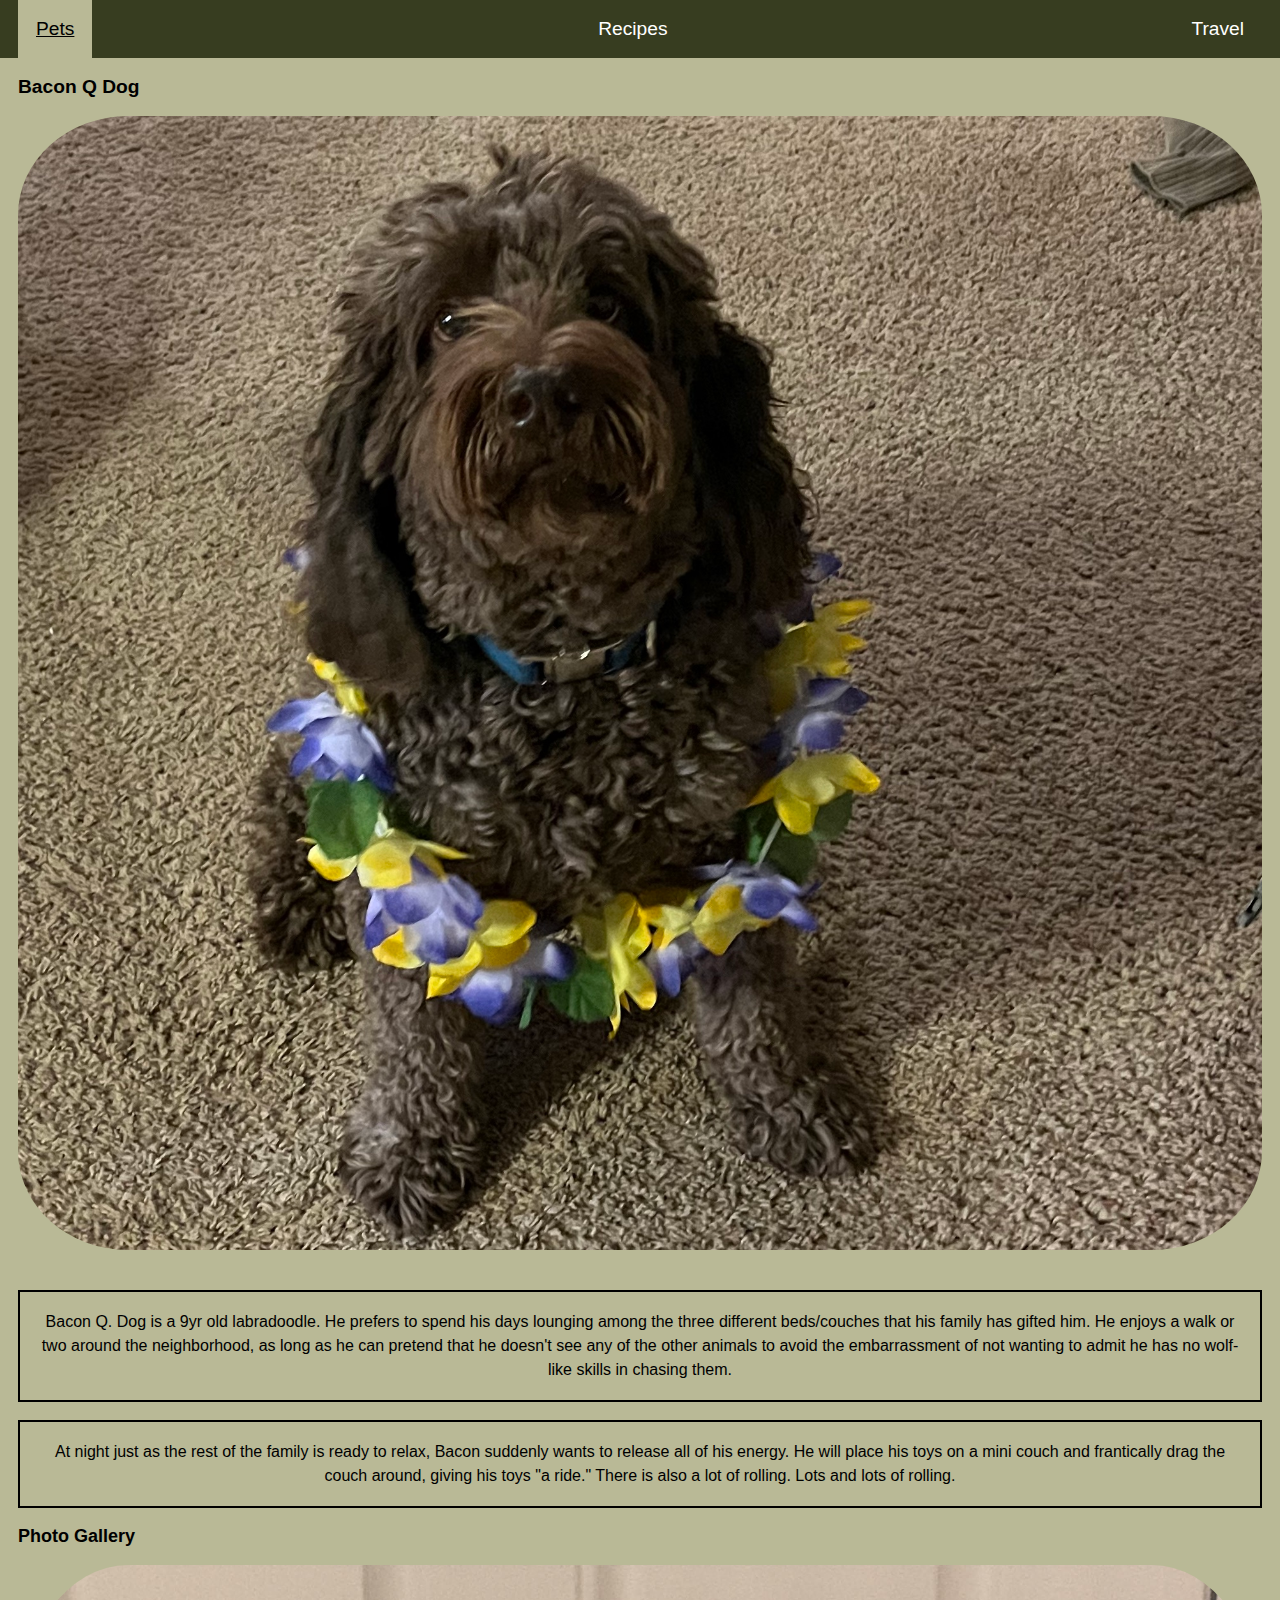
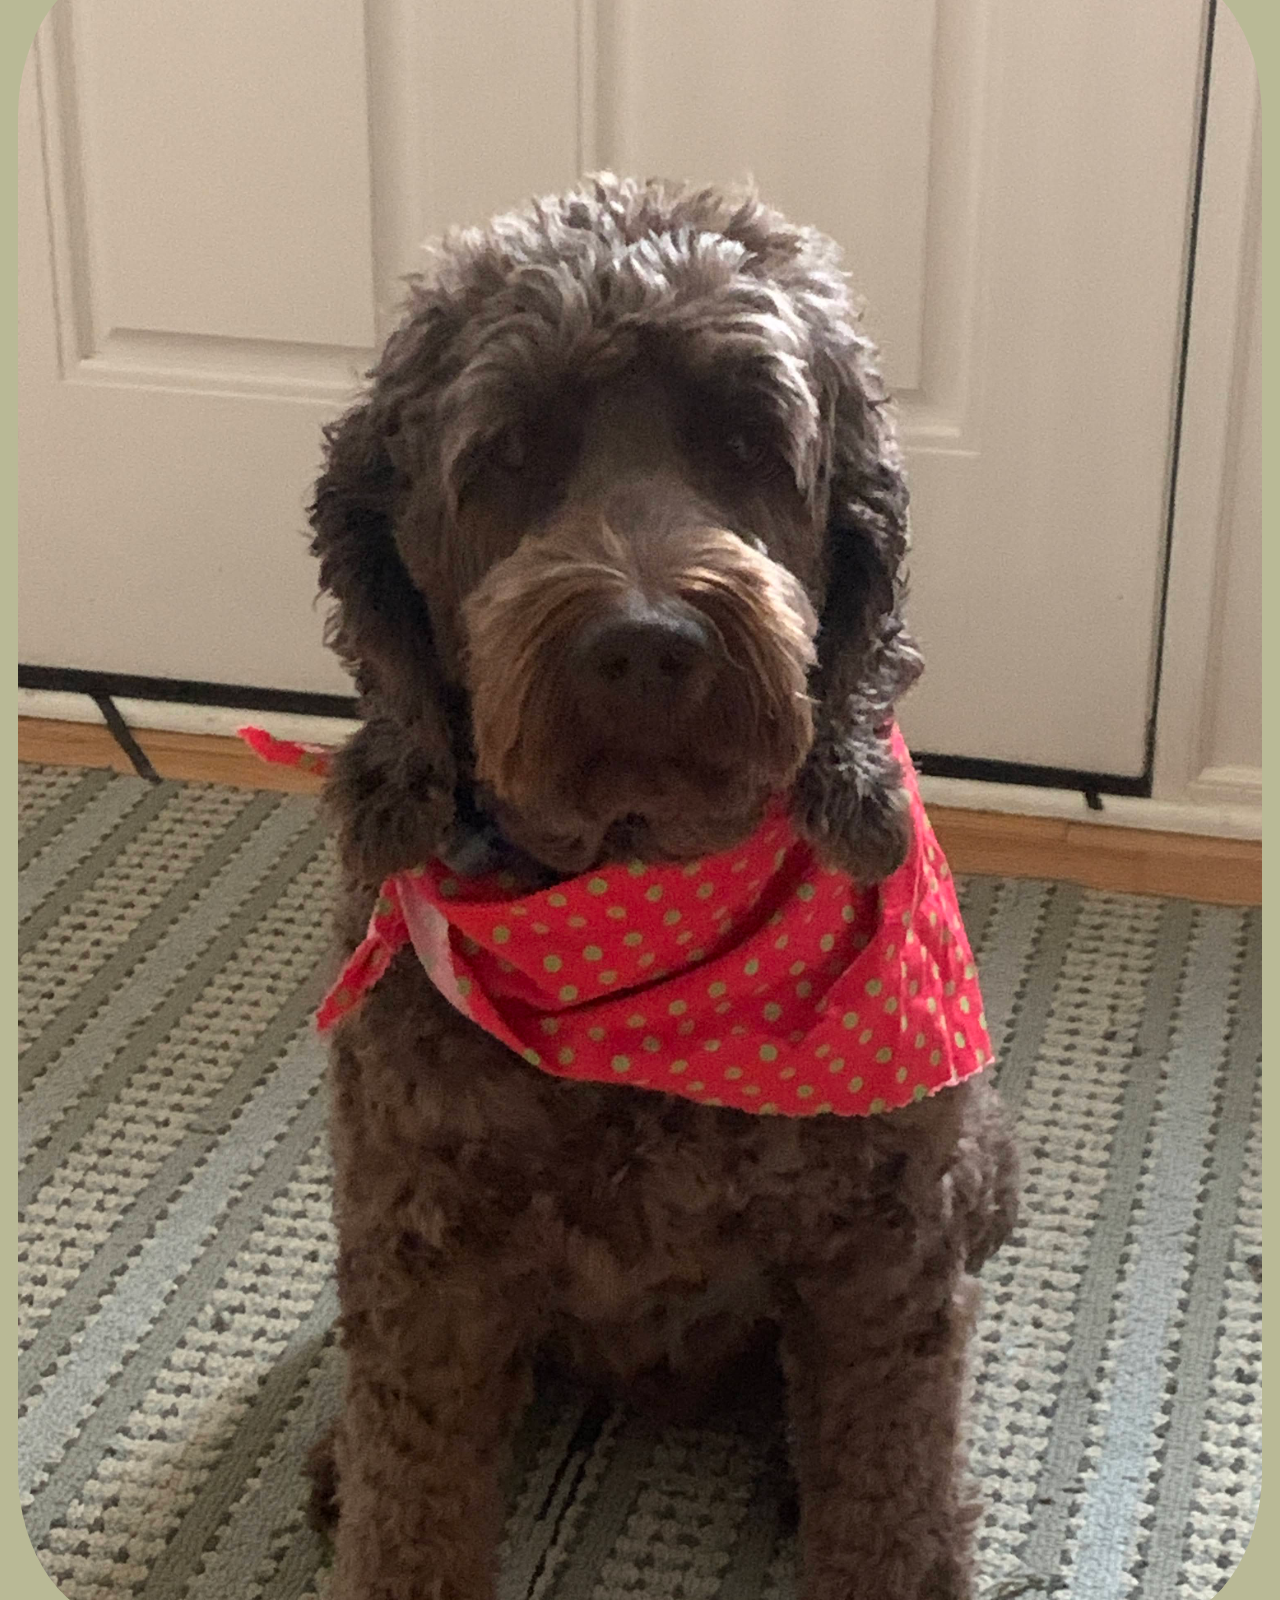
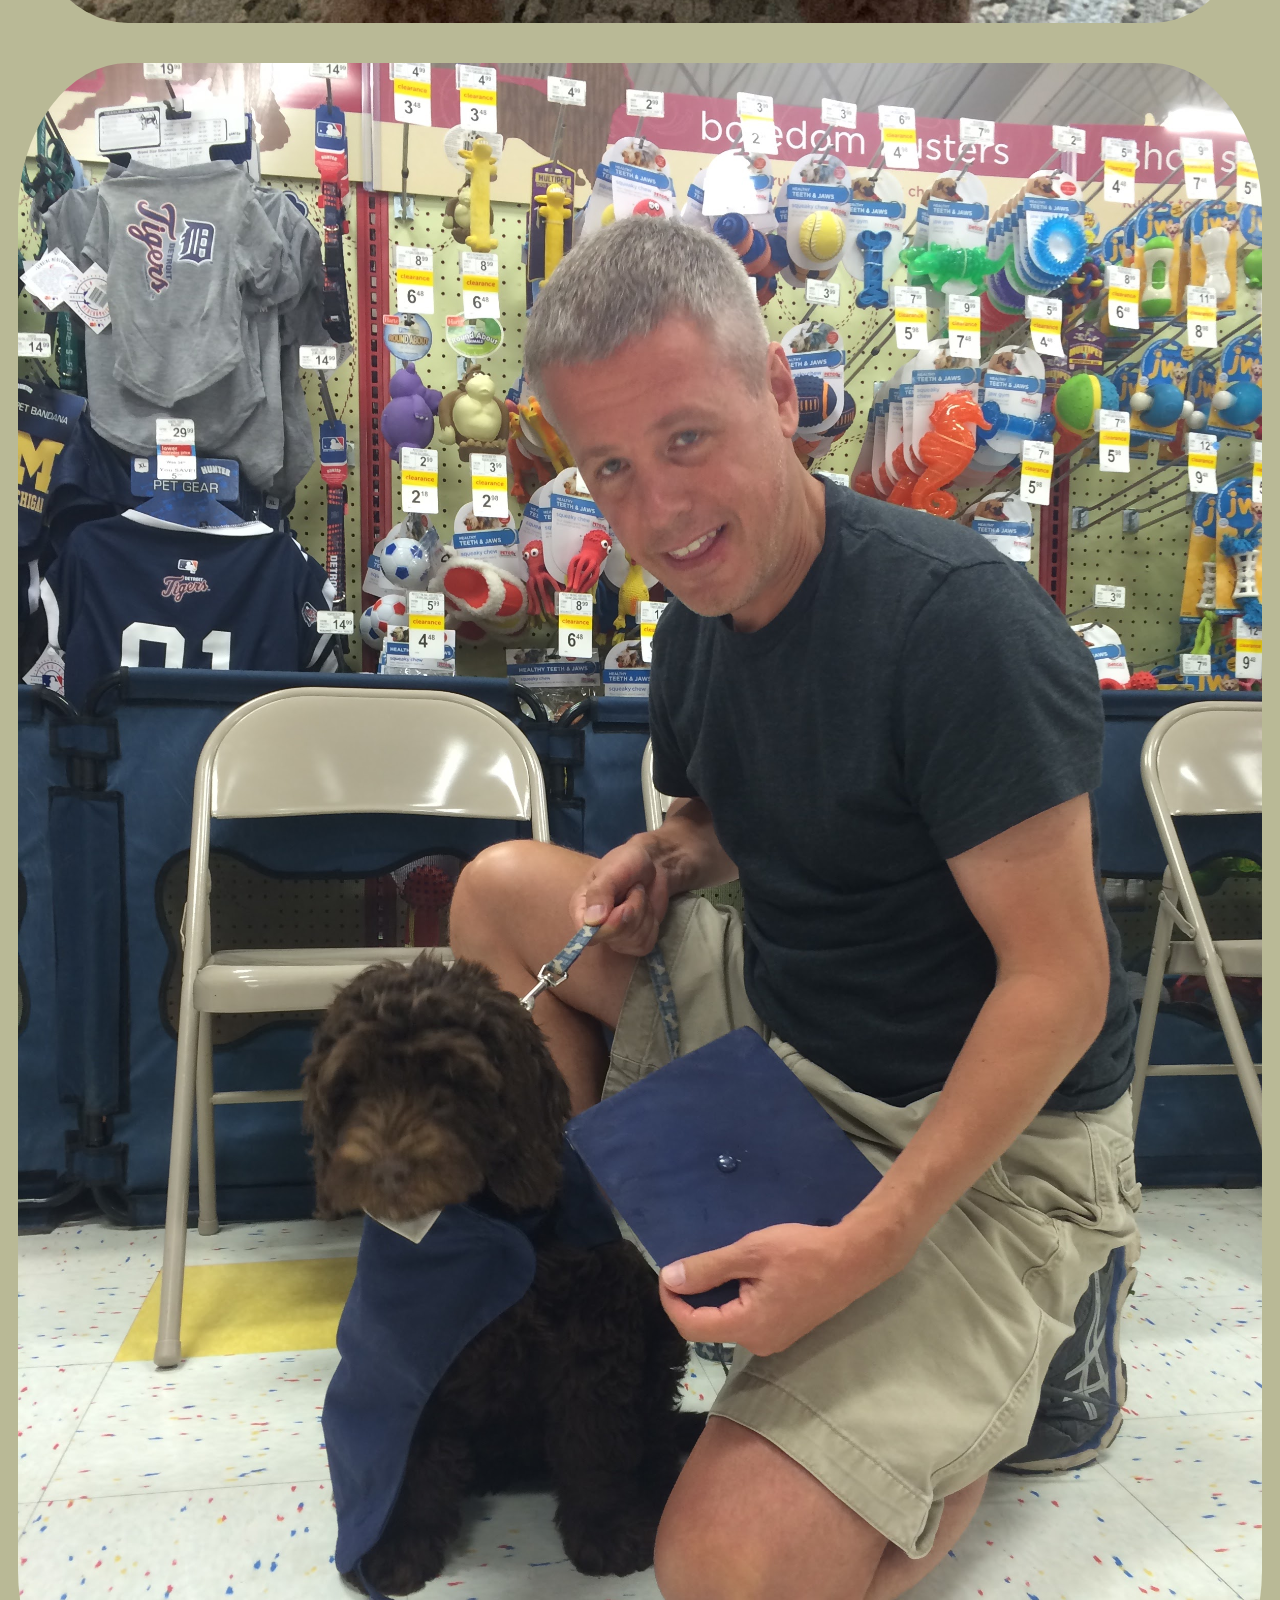
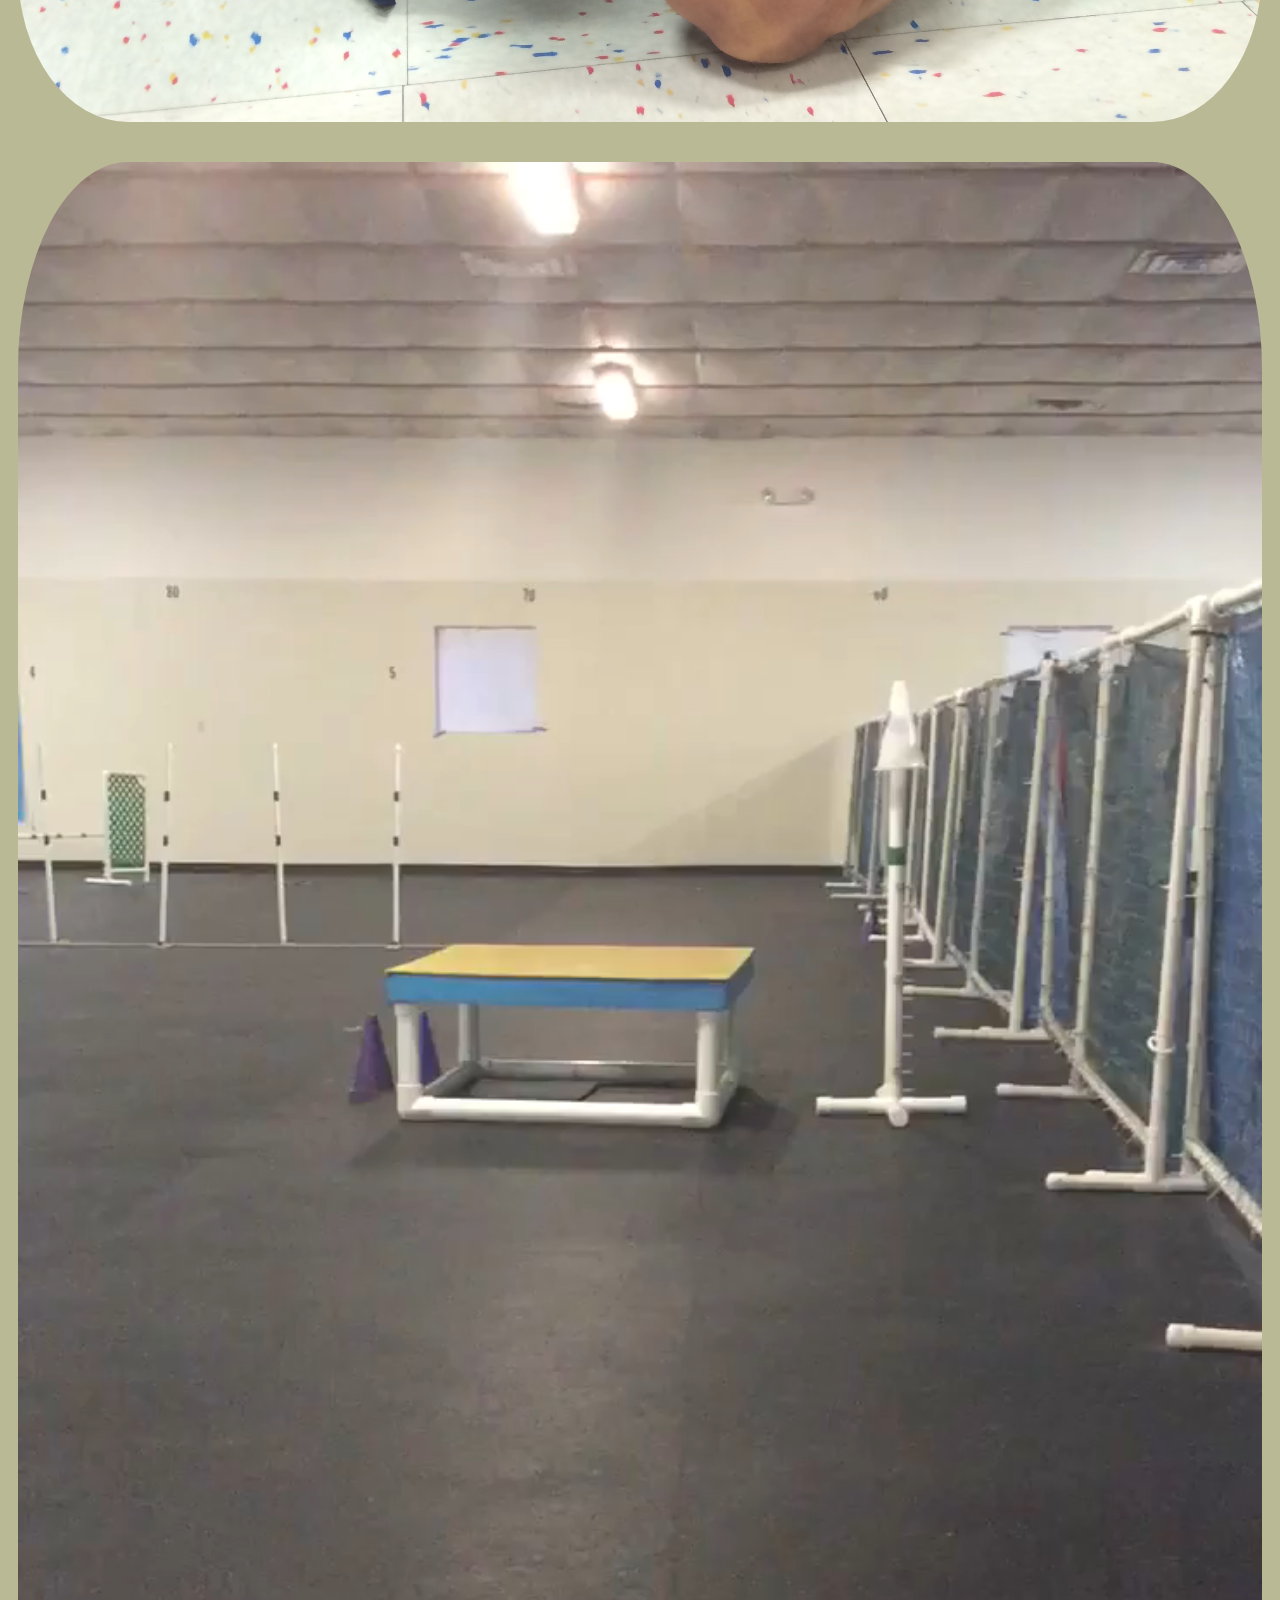
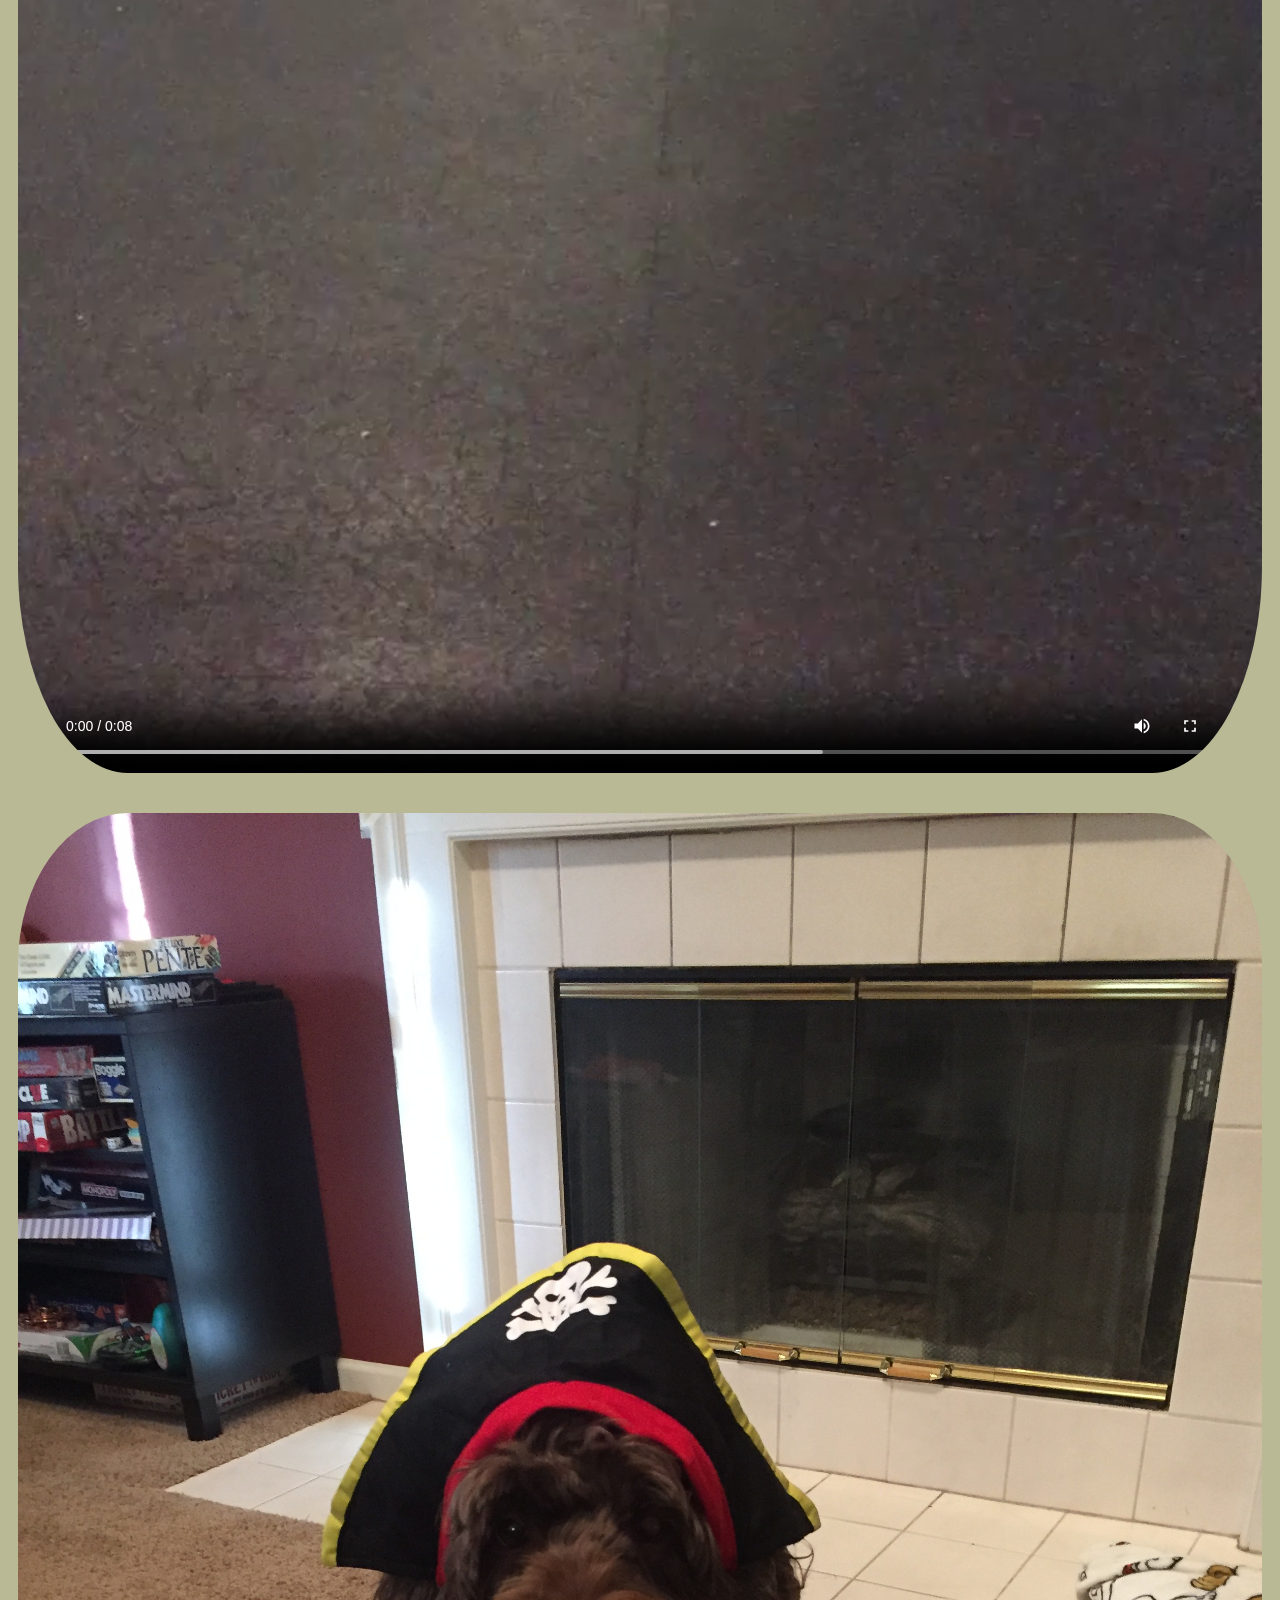
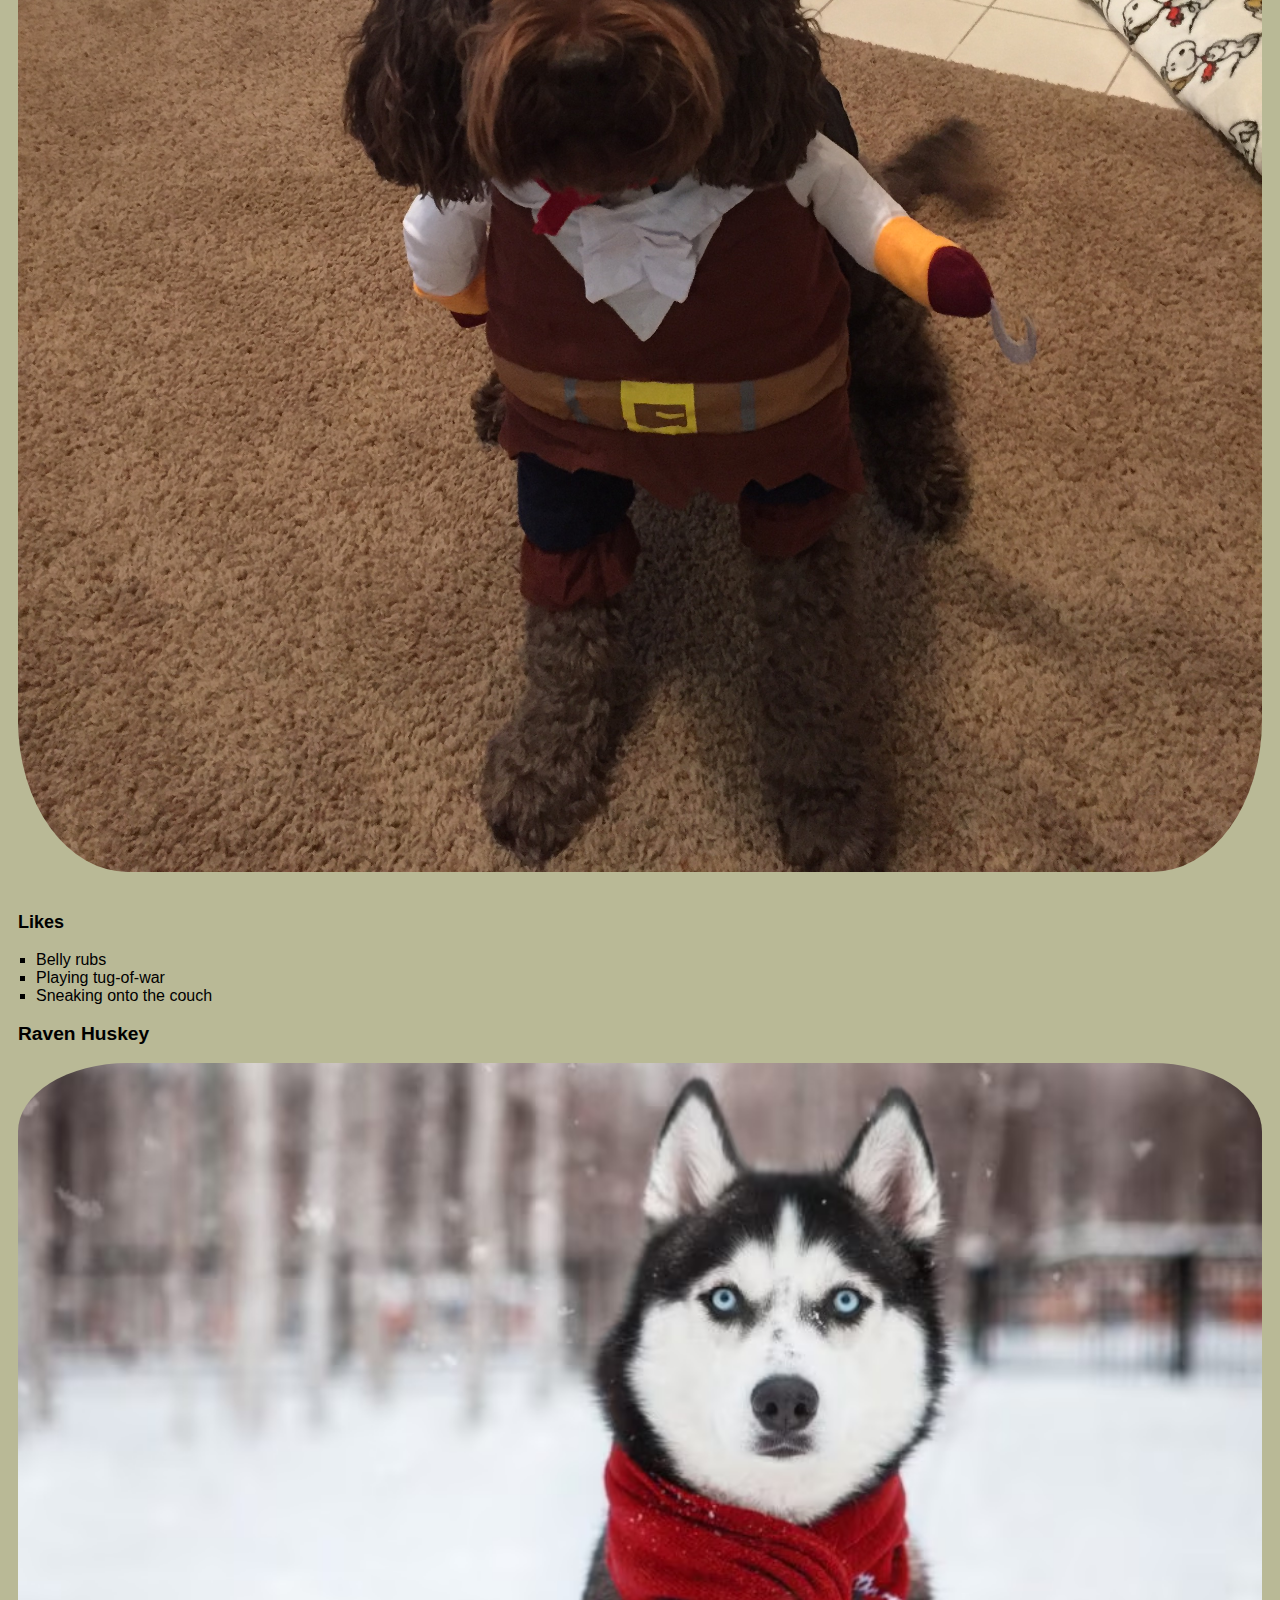
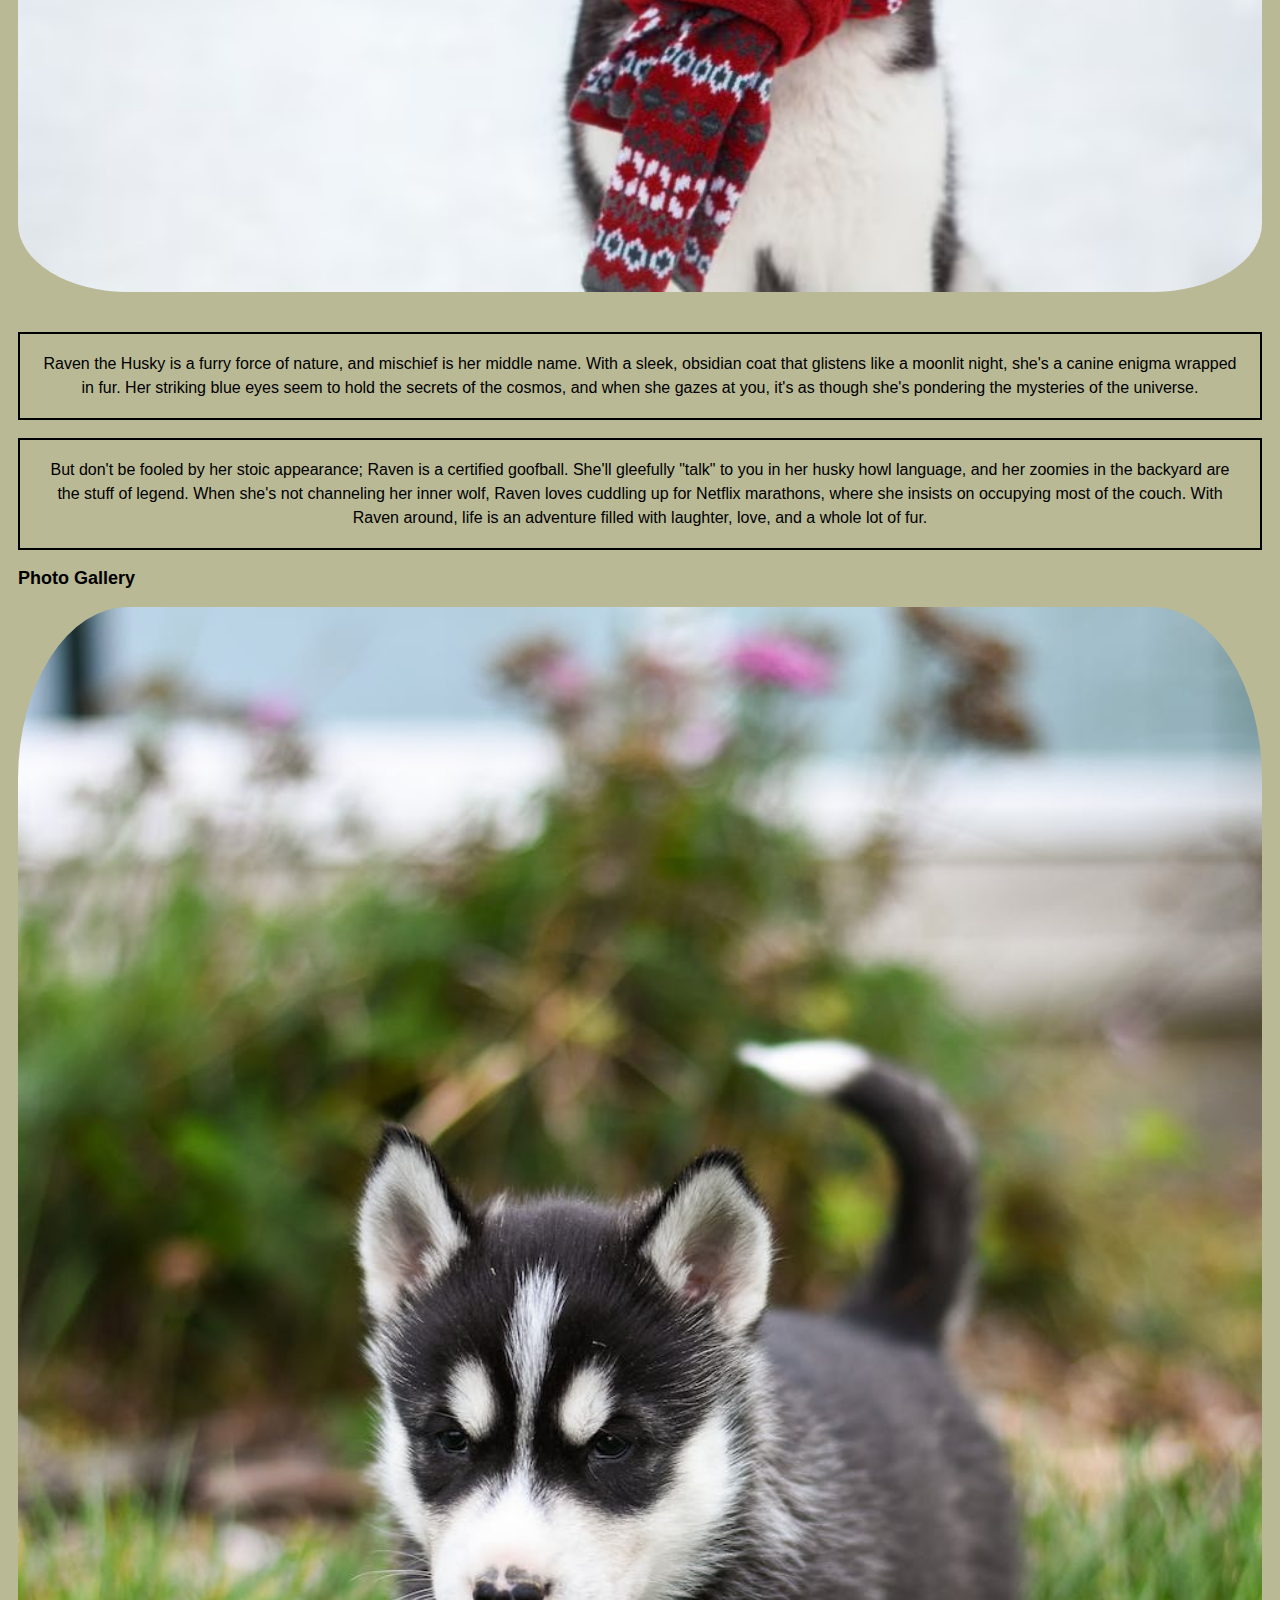
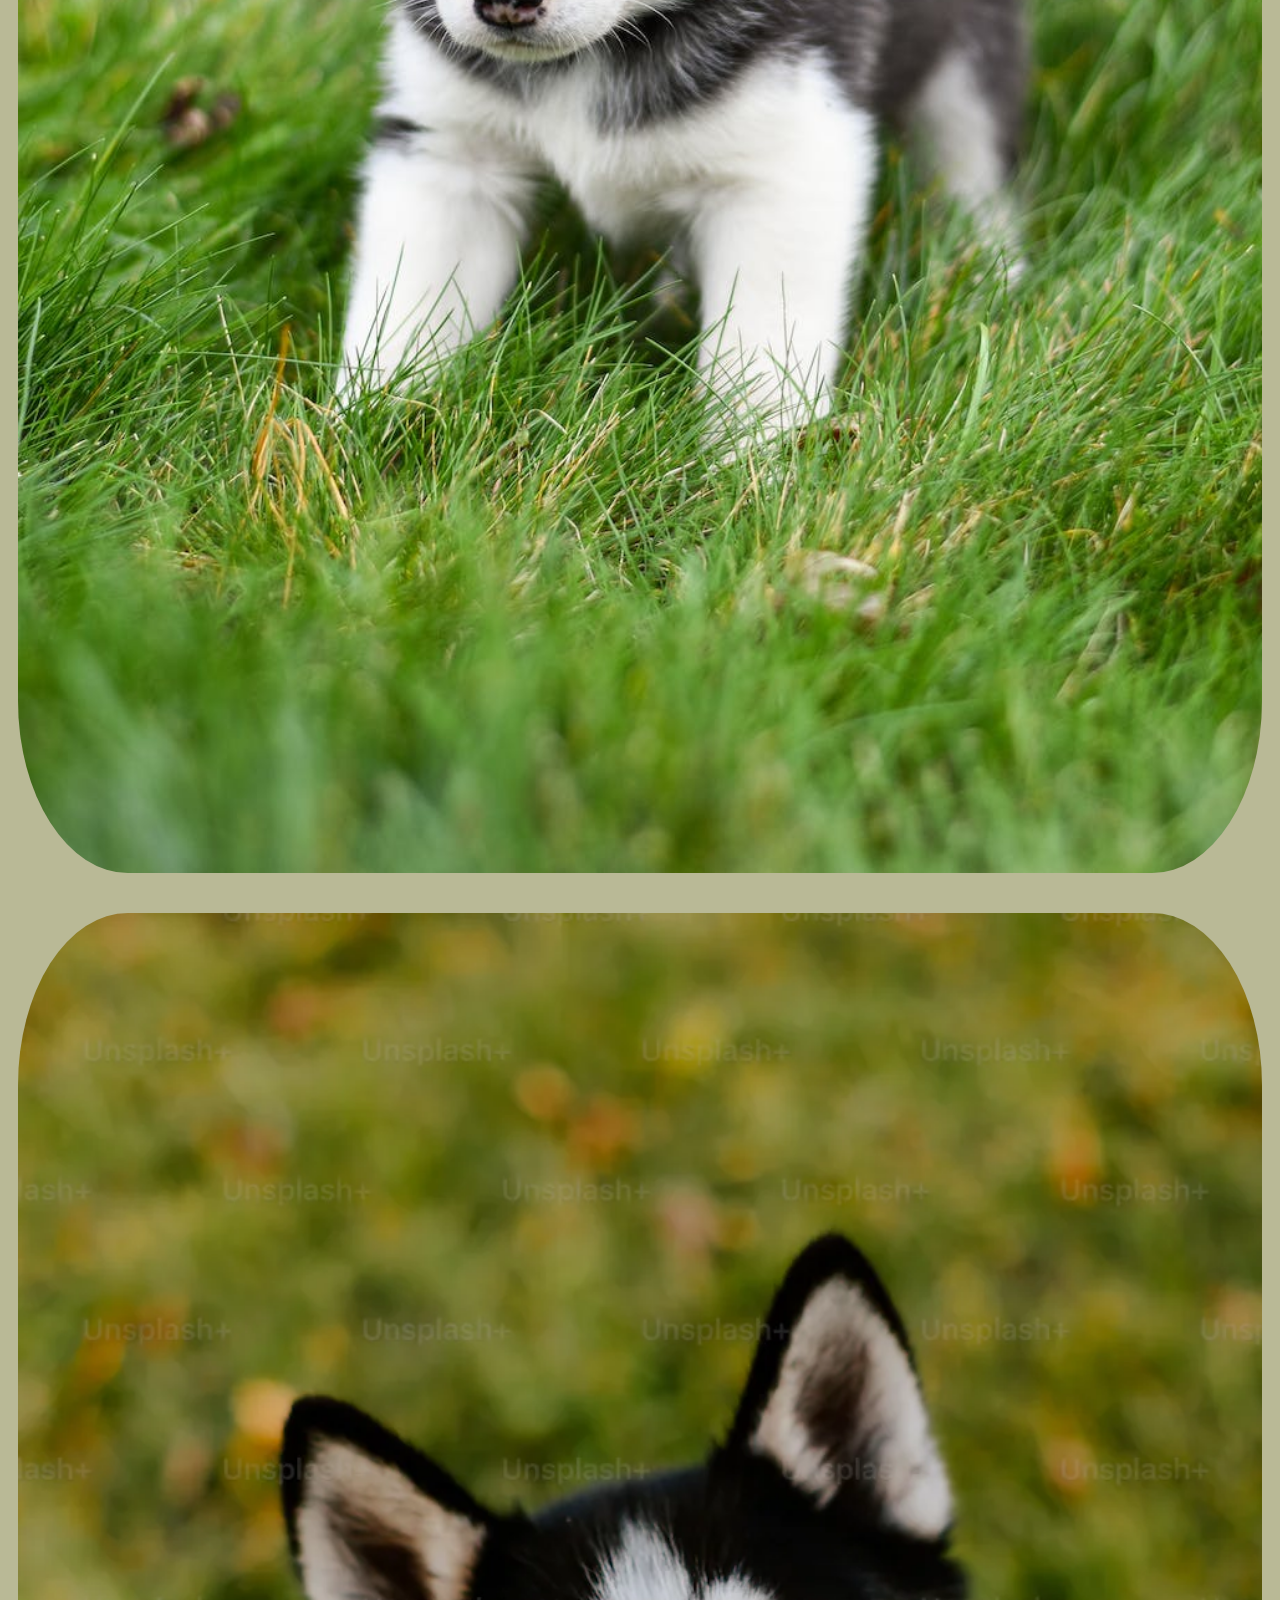
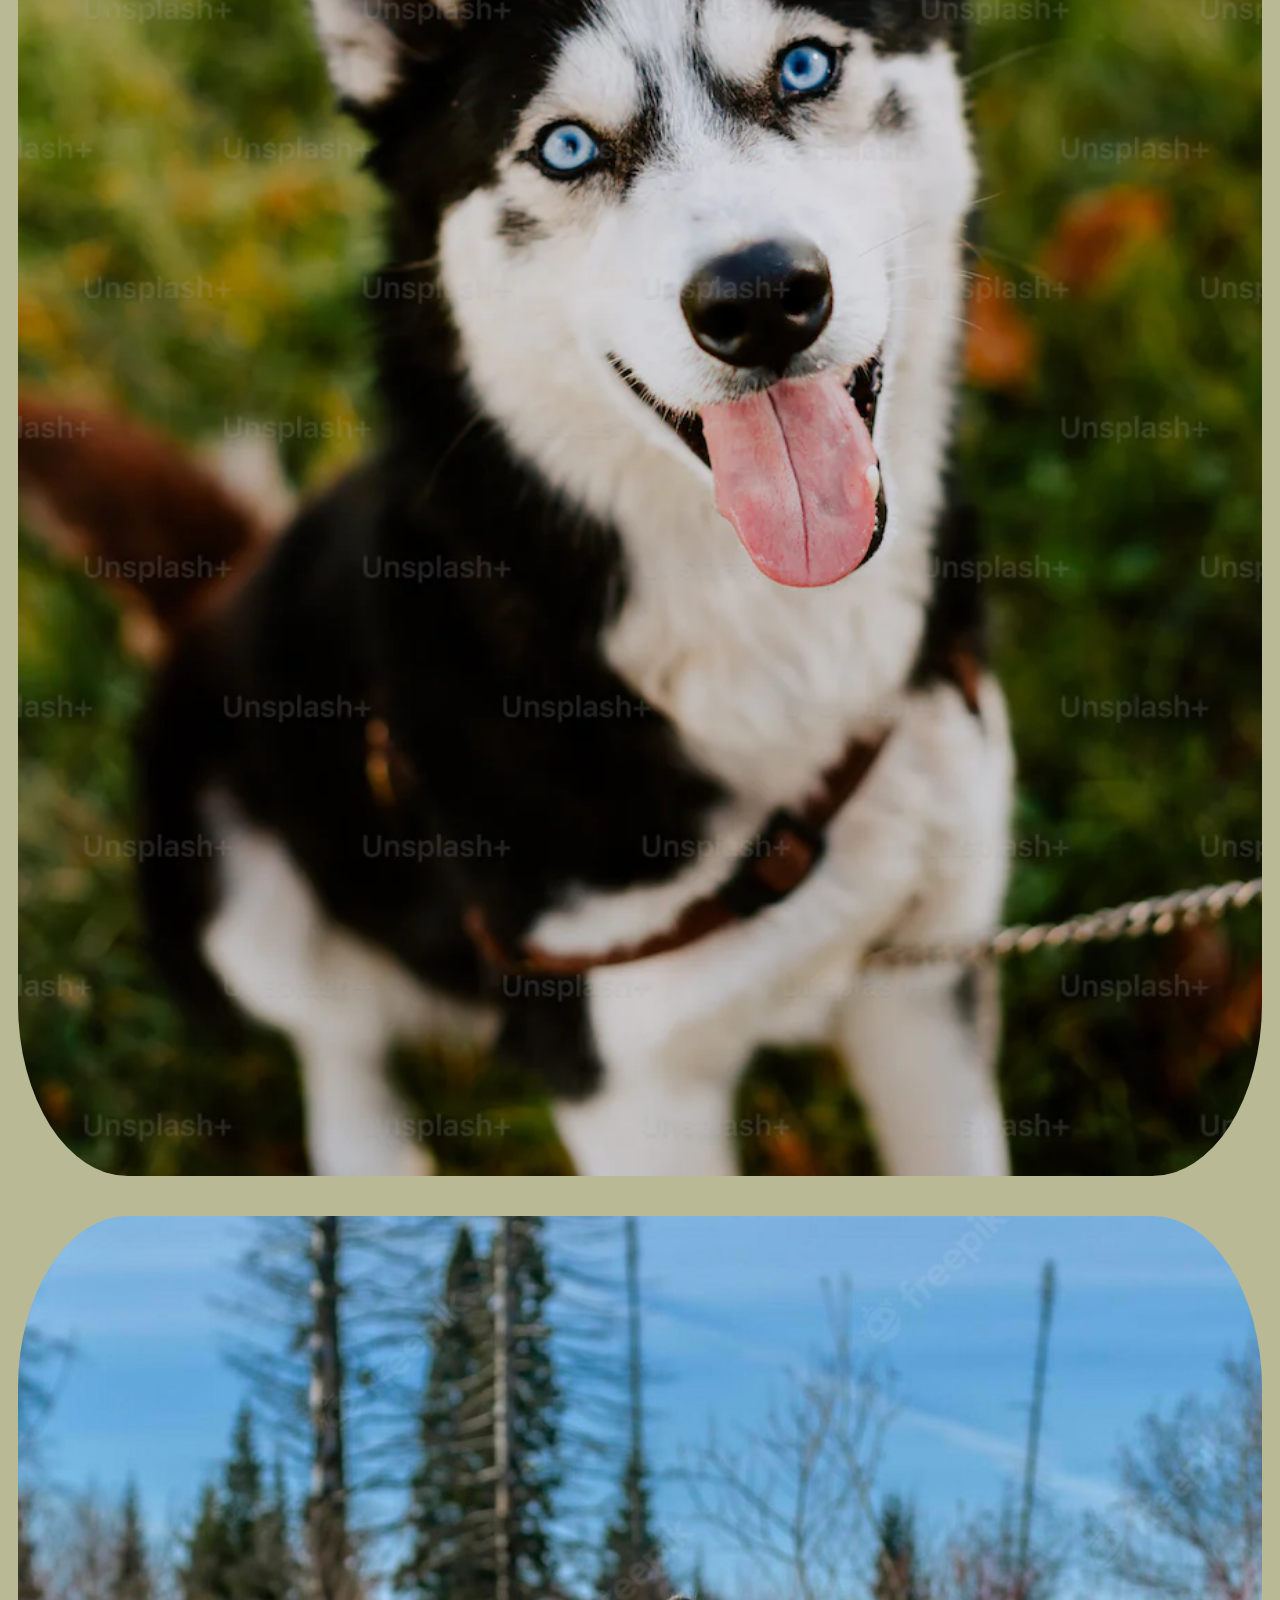
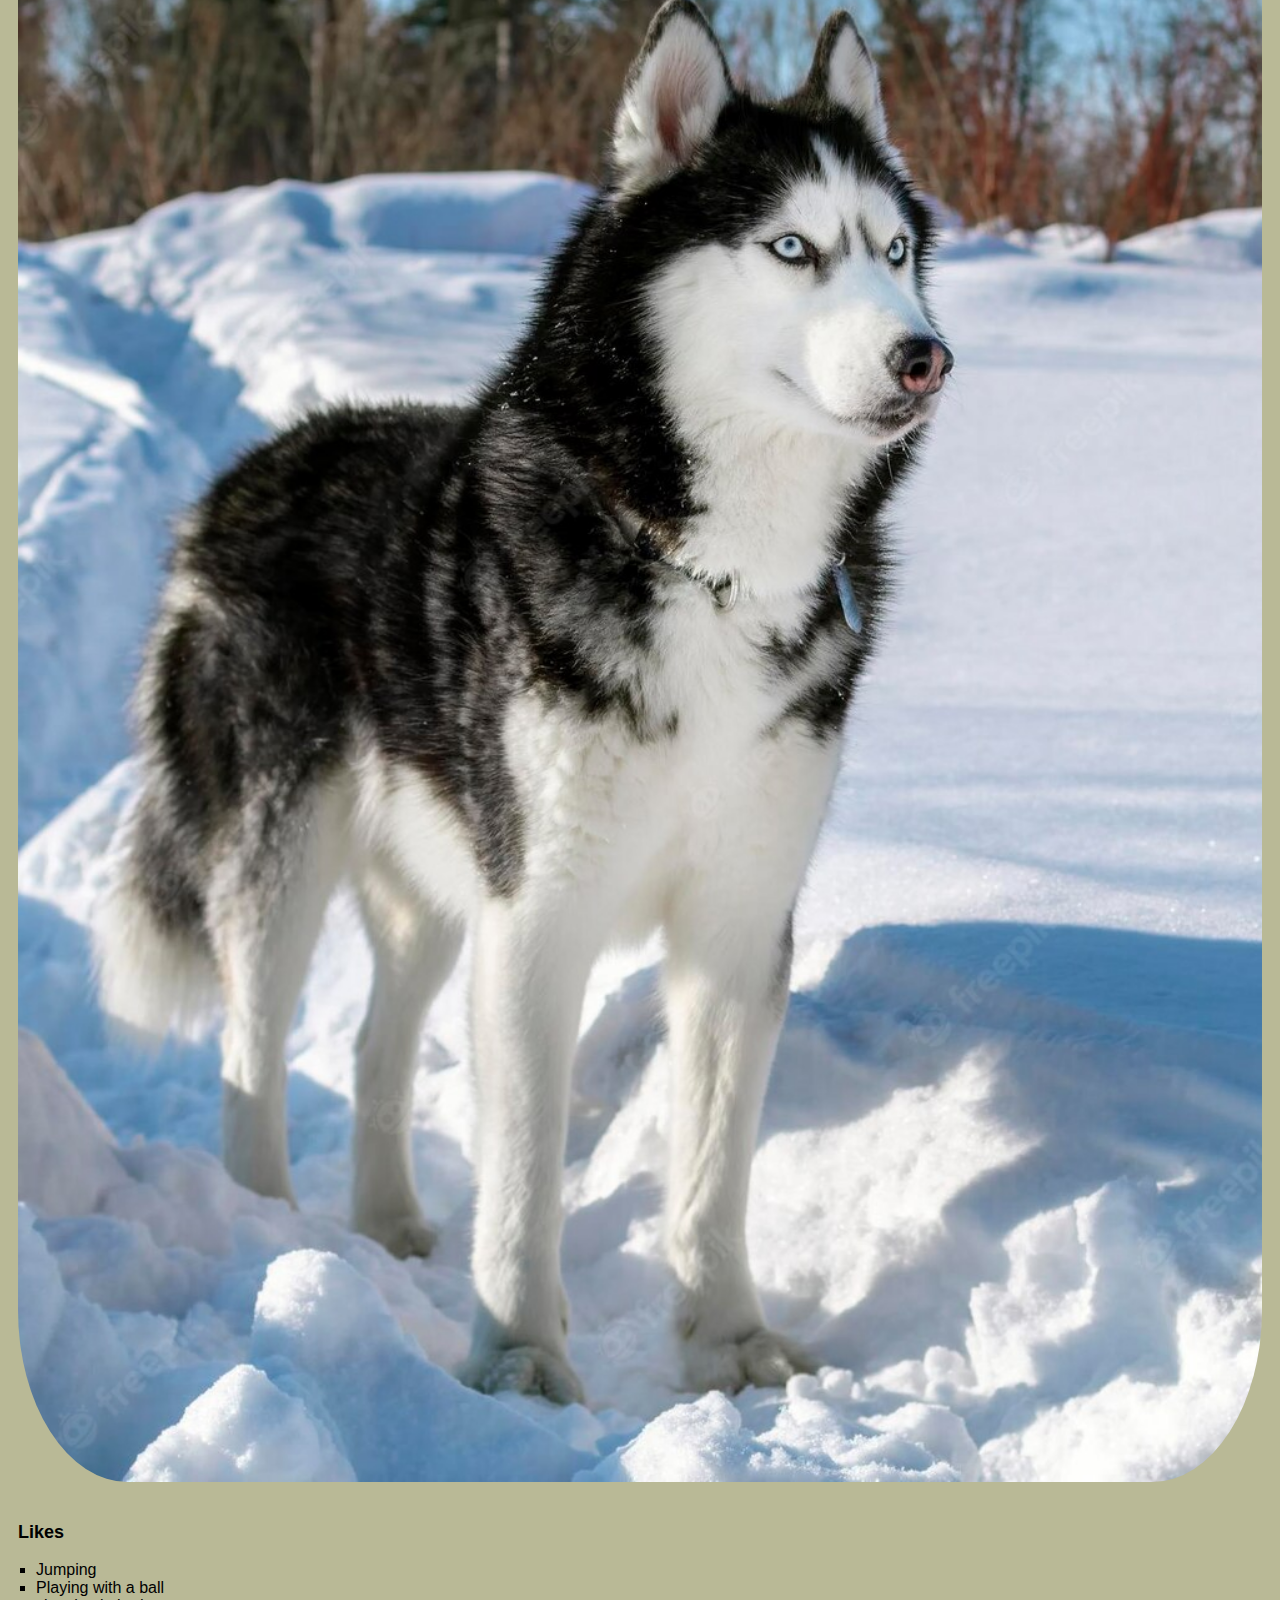
<file: index.html>
<!DOCTYPE html>
<html lang="en">

<head>
    <meta charset="UTF-8">
    <meta name="viewport" content="width=device-width, initial-scale=1.0">
    <link rel="stylesheet" href="css/reset.css">
    <link rel="stylesheet" href="css/styles.css">
    <title>Pets</title>
</head>

<body>
    <a href="#main" class="skip">Skip to Main Content</a>
    <header>
        <nav>
            <ul>
                <li class="current"><a href="">Pets</a></li>
                <li><a href="recipes.html">Recipes</a></li>
                <li><a href="travel.html">Travel</a></li>
            </ul>
        </nav>
    </header>
    <main id="main">
        <div>
            <h2>Bacon Q Dog</h2>
            <img src="images/bacon.jpg" alt="Brown labradoodle wearing colorful lei">

            <p>Bacon Q. Dog is a 9yr old labradoodle. He prefers to spend his days lounging among the three different
                beds/couches that his family has gifted him. He enjoys a walk or two around the neighborhood, as long as
                he can pretend that he doesn't see any of the other animals to avoid the embarrassment of not wanting to
                admit he has no wolf-like skills in chasing them.</p>
            <P>At night just as the rest of the family is ready to relax, Bacon suddenly wants to release all of his
                energy. He will place his toys on a mini couch and frantically drag the couch around, giving his toys "a
                ride." There is also a lot of rolling. Lots and lots of rolling.</P>
            <h3>Photo Gallery</h3>
            <img src="images/bacon_bandana.JPG"  alt="Brown labradoodle wearing an orange bandana">
            <img src="images/bacon_graduation.JPG"
                alt="Small labradoodle puppy wearing a graduation cap and gown">
            <video  controls>
                <source src="images/bacon_agility.mov">
                Your browser does not support the video tag. This was a video of a girl and dog demonstrating a sit and
                stay procedure
            </video>
            <img src="images/bacon_halloween.JPG"  alt="Brown labradoodle wearing a pirate costume">

            <h3>Likes</h3>
            <ul>
                <li>Belly rubs</li>
                <li>Playing tug-of-war</li>
                <li>Sneaking onto the couch</li>
            </ul>
            <!-- Colleen van Lent -->

        </div>

        <!-- Pet 2 -->

        <div>
            <h2>Raven Huskey</h2>
            <img src="images/raven1.jpg"  alt="Huskey wearing a red scarf">
            <!-- description provided by chatgpt -->
            <p>
                Raven the Husky is a furry force of nature, and mischief is her middle name. With a sleek, obsidian coat
                that glistens like a moonlit night, she's a canine enigma wrapped in fur. Her striking blue eyes seem to
                hold the secrets of the cosmos, and when she gazes at you, it's as though she's pondering the mysteries
                of the universe.</p>
            <P>But don't be fooled by her stoic appearance; Raven is a certified goofball. She'll gleefully "talk" to
                you in her husky howl language, and her zoomies in the backyard are the stuff of legend. When she's not
                channeling her inner wolf, Raven loves cuddling up for Netflix marathons, where she insists on occupying
                most of the couch. With Raven around, life is an adventure filled with laughter, love, and a whole lot
                of fur.</P>
            <h3>Photo Gallery</h3>
            <img src="images/raven2.jpeg"  alt="Small puppy playing in grass">
            <img src="images/raven3.webp"  alt="Huskey staring into camera">
            <img src="images/raven4.jpg"  alt="Huskey standing in the snow">

            <h3>Likes</h3>
            <ul>
                <li>Jumping</li>
                <li>Playing with a ball</li>
                <li>sleeping in bed</li>
            </ul>

        </div>

        <!-- Pet 3 -->

        <div>
            <h2>Sunny Golden Retriever</h2>
            <img src="images/Sunny_1.jpeg"  alt="puppy looking into a camera">
            <!-- description provided by chatgpt -->
            <p>
                Sunny, the Golden Retriever, radiates happiness wherever he goes. His golden coat gleams in the
                sunlight, mirroring his sunny personality. With an ever-wagging tail and a heart full of love, he's the
                ultimate embodiment of joy and loyalty.</p>
            <P>Sunny's boundless energy and enthusiasm make every day an adventure, whether he's fetching a ball at the
                park or snuggling on the couch after a long day of play. His warm, brown eyes are windows to a soul
                overflowing with affection, and his gentle nature melts hearts wherever he roams.</P>
            <h3>Photo Gallery</h3>
            <img src="images/Sunny_2.jpg"  alt="Retriever standing on a pathway">
            <img src="images/Sunny_3.jpg"  alt="Dog running on grass">
            <img src="images/Sunny_4.jpg"  alt="Retriever with its tongue out">

            <h3>Likes</h3>
            <ul>
                <li>Swimming</li>
                <li>Barking</li>
                <li>Rolling in the grass</li>
            </ul>

        </div>

        <!-- Pet 4 -->

        <div>
            <h2>Sunny Golden Retriever</h2>
            <img src="images/scooby_1.jpg" alt="Big dog sitting in grass">
            <!-- description provided by chatgpt -->
            <p>
                Scooby, the Great Dane, is a gentle giant with a heart as massive as his size. His soulful eyes and
                affable demeanor make him not just a beloved pet but a cherished member of the family.</p>
            <P>Despite his imposing stature, Scooby is a big softie at heart, often found snuggled up with his humans on
                the couch, where he revels in cozy cuddles and long naps.</P>
            <h3>Photo Gallery</h3>
            <img src="images/scooby_2.jpg"  alt="Dog standing in grass">
            <img src="images/scooby_3.jpg"  alt="Dog looking at camera while being held in a leash">
            <img src="images/scooby_4.jpg"  alt="Dog panting in grass">

            <h3>Likes</h3>
            <ul>
                <li>Cuddling</li>
                <li>Playing with leaves</li>
                <li>Chasing flies</li>
            </ul>

        </div>


        <!-- Pet 5 -->

        <div>
            <h2>Garfield</h2>
            <img src="images/garfield_1.jpeg"  alt="cat sitting on a pillow">
            <!-- description provided by chatgpt -->
            <p>
                Garfield, the delightful orange feline, possesses an insatiable curiosity and a penchant for mischief.
                He spends his days exploring every nook and cranny of the house, from the highest shelves to the coziest
                corners. His bright, inquisitive eyes and playful antics are a constant source of joy.</p>
            <P>When he's not engaged in his adventurous expeditions, Garfield enjoys sunbathing by the window, soaking
                up the warmth and tranquility. He's an expert at pouncing on toys and can turn even the simplest item
                into a source of entertainment. Garfield's playful spirit and endearing quirks make him the heart and
                soul of the household, a beloved companion who brightens every day with his presence.</P>
            <h3>Photo Gallery</h3>
            <img src="images/garfield_2.jpeg"  alt="cat meowing at camera">
            <img src="images/garfield_3.jpeg"  alt="cat looking away from camera">
            <img src="images/garfield_4.jpeg"  alt="cat curled up facing the camera">

            <h3>Likes</h3>
            <ul>
                <li>Eating</li>
                <li>Purring</li>
                <li>Chasing mice</li>
            </ul>

        </div>

    </main>
    <footer>
        <p>Haashim Ali Mirza &copy; 2023</p>
    </footer>
</body>

</html>
</file>
<file: css/styles.css>
* {
    font-family: Arial, Helvetica, sans-serif;
}
html {
    scroll-behavior: smooth;
}

body{
    background-color: #b9b996;
}

.skip {
    position: absolute;
    top: -40px;
}

.skip:focus {
    top: 20px;
    z-index: 100;
    background: white;
}

nav {
    width: 100%;
    text-align: center;
    background-color: rgb(55, 61, 32);
}

nav ul {
    display: flex;
    justify-content: space-between;
    margin-left: 2vh;
    margin-right: 2vh;
}

nav li {
    font-size: larger;
    padding: 2vh 2vh 2vh 2vh;
}

nav li a {
    color: white;
    text-decoration: none;
}

nav .current {
    background-color: #b9b996;
}

#main {
    display: grid;
    grid-template-columns: 1fr 1fr 1fr;
}

#main h2 {
    margin-left: 2vh;
    margin-top: 2vh;
    font-size: larger;
    font-weight: bold;
}

#main h3 {
    margin-left: 2vh;
    margin-top: 2vh;
    font-size: large;
    font-weight: bold;
}

#main div {
    grid-column: 1/-1;
}

#main div img,
#main div video {
    width: 100%;
    border-radius: 10%;
    padding: 2vh;
    margin: 0 auto;
}

#main div p,
#main div figcaption {
    line-height: 1.5;
    text-align: center;
    padding: 2vh;
    border: 2px solid black;
    margin: 2vh;
}

#main div span {
    line-height: 1.5;
    padding: 2vh;
    margin: 2vh;
}

#main ul{
    margin-top: 2vh;
    margin-left: 2vh;
    padding-left: 2vh;
    list-style: square;
}
#main ol{
    margin-top: 2vh;
    margin-left: 2vh;
    padding-left: 2vh;
}

.current a {
    color: black;
    text-decoration: underline;
}

footer {
    text-align: center;
    margin-top: 2vh;
    padding: 2vh;
    background-color: rgb(55, 61, 32);
    color: white;
}

@media (prefers-reduced-motion: reduce) {
    img[src$=".gif"] {
        animation-play-state: paused;
    }
}
</file>
